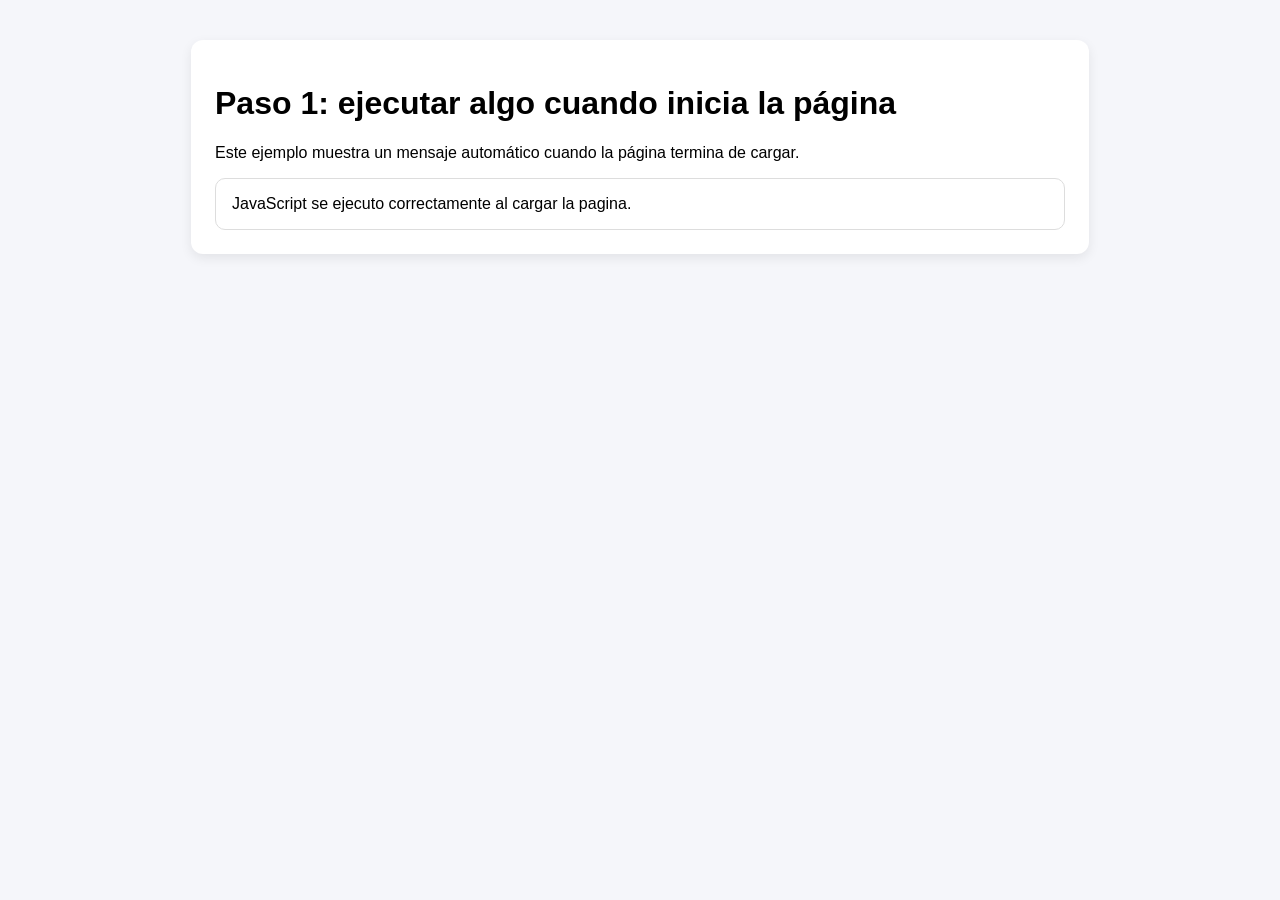
<file: 01_alert_inicial/index.html>
<!DOCTYPE html>
<html lang="es">
<head>
  <meta charset="UTF-8">
  <title>Paso 1 - Alert inicial</title>
  <link rel="stylesheet" href="style.css">
</head>
<body>
  <main>
    <h1>Paso 1: ejecutar algo cuando inicia la página</h1>
    <p>Este ejemplo muestra un mensaje automático cuando la página termina de cargar.</p>
    <div id="resultado" class="card">Esperando que JavaScript escriba aquí...</div>
  </main>
  <script src="app.js"></script>
</body>
</html>
</file>
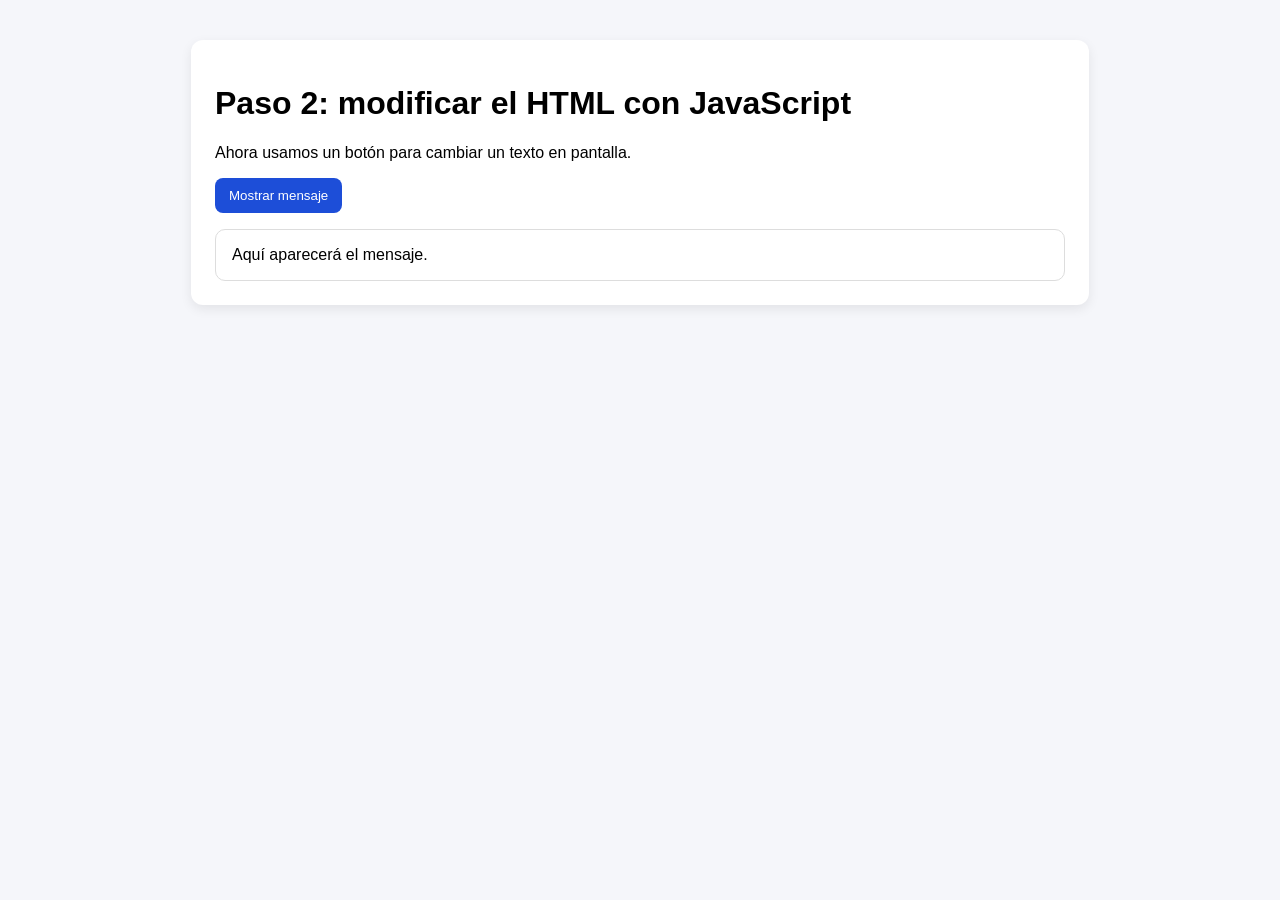
<file: 02_boton_y_dom/index.html>
<!DOCTYPE html>
<html lang="es">
<head>
  <meta charset="UTF-8">
  <title>Paso 2 - Botón y DOM</title>
  <link rel="stylesheet" href="style.css">
</head>
<body>
  <main>
    <h1>Paso 2: modificar el HTML con JavaScript</h1>
    <p>Ahora usamos un botón para cambiar un texto en pantalla.</p>
    <button id="btnMostrar">Mostrar mensaje</button>
    <div id="resultado" class="card">Aquí aparecerá el mensaje.</div>
  </main>
  <script src="app.js"></script>
</body>
</html>
</file>
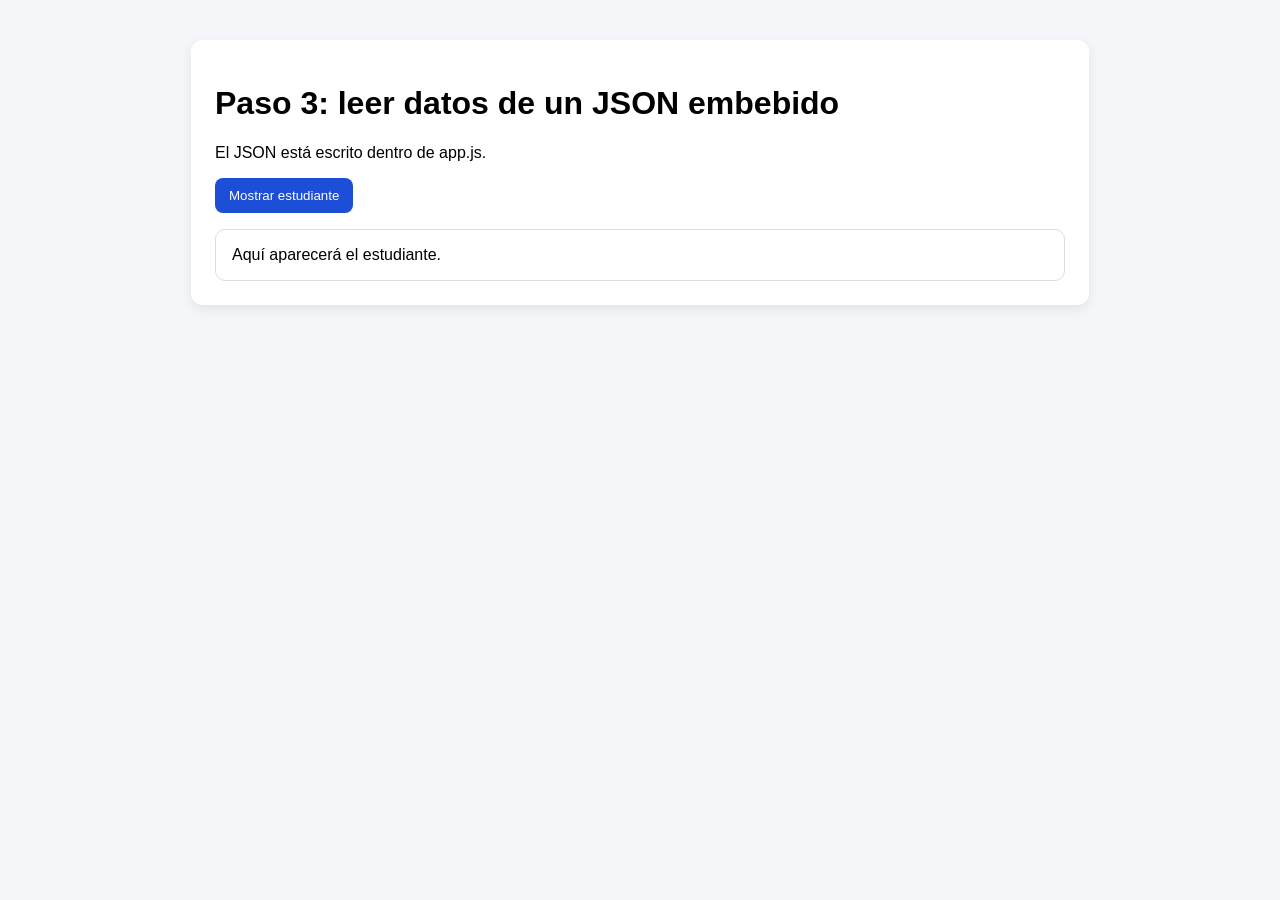
<file: 03_json_embebido/index.html>
<!DOCTYPE html>
<html lang="es">
<head>
  <meta charset="UTF-8">
  <title>Paso 3 - JSON embebido</title>
  <link rel="stylesheet" href="style.css">
</head>
<body>
  <main>
    <h1>Paso 3: leer datos de un JSON embebido</h1>
    <p>El JSON está escrito dentro de app.js.</p>
    <button id="btnMostrar">Mostrar estudiante</button>
    <div id="resultado" class="card">Aquí aparecerá el estudiante.</div>
  </main>
  <script src="app.js"></script>
</body>
</html>
</file>
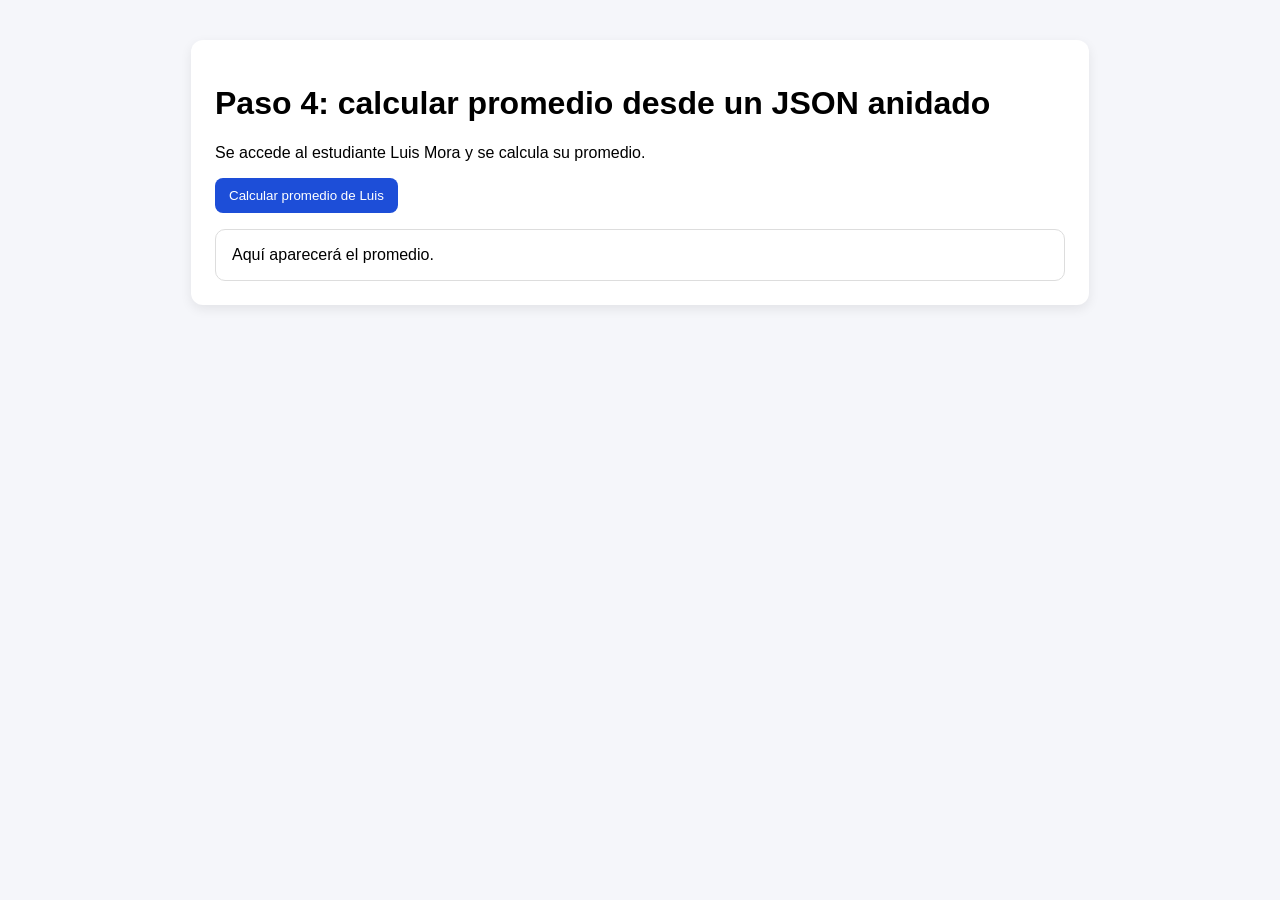
<file: 04_json_anidado_calculo/index.html>
<!DOCTYPE html>
<html lang="es">
<head>
  <meta charset="UTF-8">
  <title>Paso 4 - JSON anidado y cálculo</title>
  <link rel="stylesheet" href="style.css">
</head>
<body>
  <main>
    <h1>Paso 4: calcular promedio desde un JSON anidado</h1>
    <p>Se accede al estudiante Luis Mora y se calcula su promedio.</p>
    <button id="btnCalcular">Calcular promedio de Luis</button>
    <div id="resultado" class="card">Aquí aparecerá el promedio.</div>
  </main>
  <script src="app.js"></script>
</body>
</html>
</file>
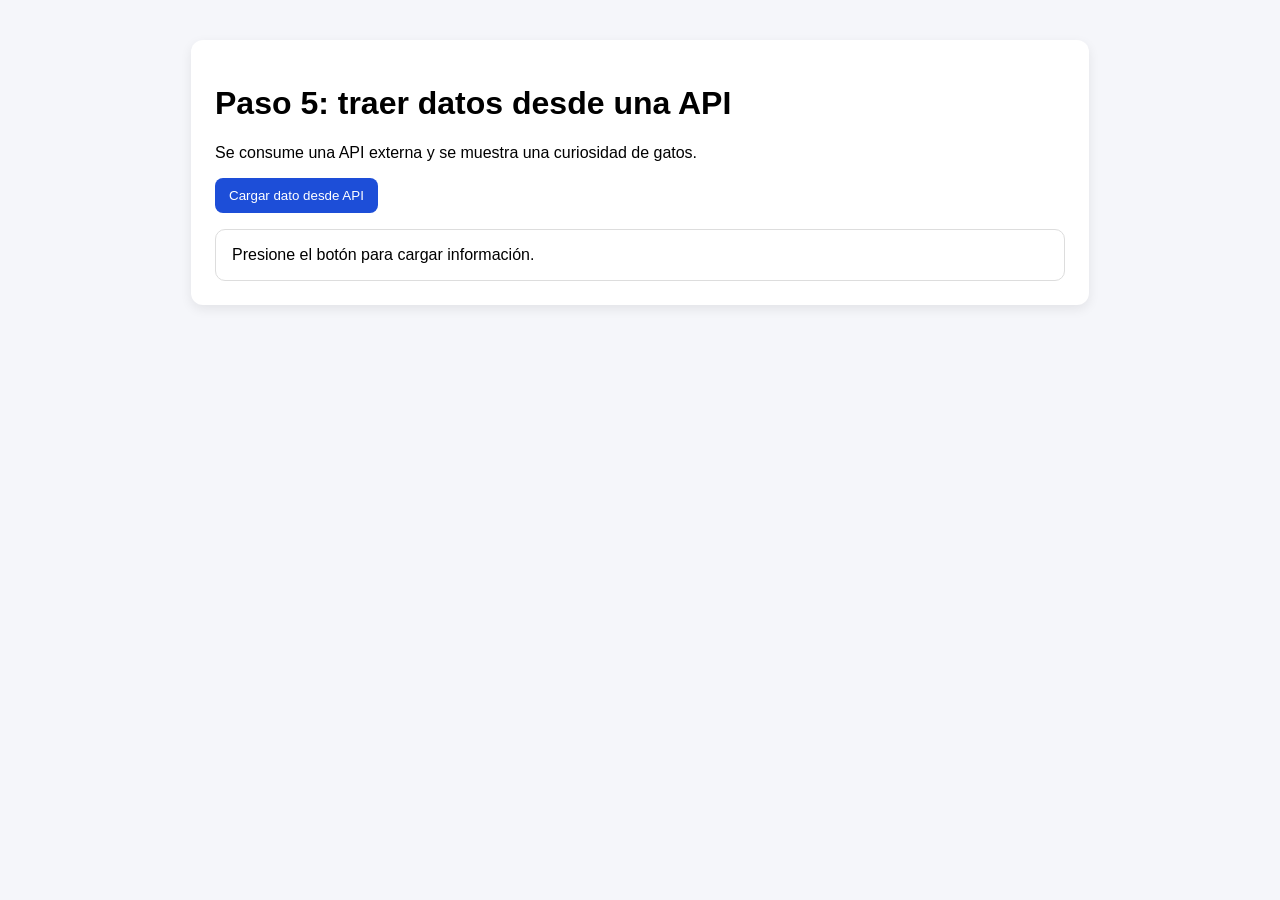
<file: 05_fetch_api_alert/index.html>
<!DOCTYPE html>
<html lang="es">
<head>
  <meta charset="UTF-8">
  <title>Paso 5 - Fetch API</title>
  <link rel="stylesheet" href="style.css">
</head>
<body>
  <main>
    <h1>Paso 5: traer datos desde una API</h1>
    <p>Se consume una API externa y se muestra una curiosidad de gatos.</p>
    <button id="btnCargar">Cargar dato desde API</button>
    <div id="resultado" class="card">Presione el botón para cargar información.</div>
  </main>
  <script src="app.js"></script>
</body>
</html>
</file>
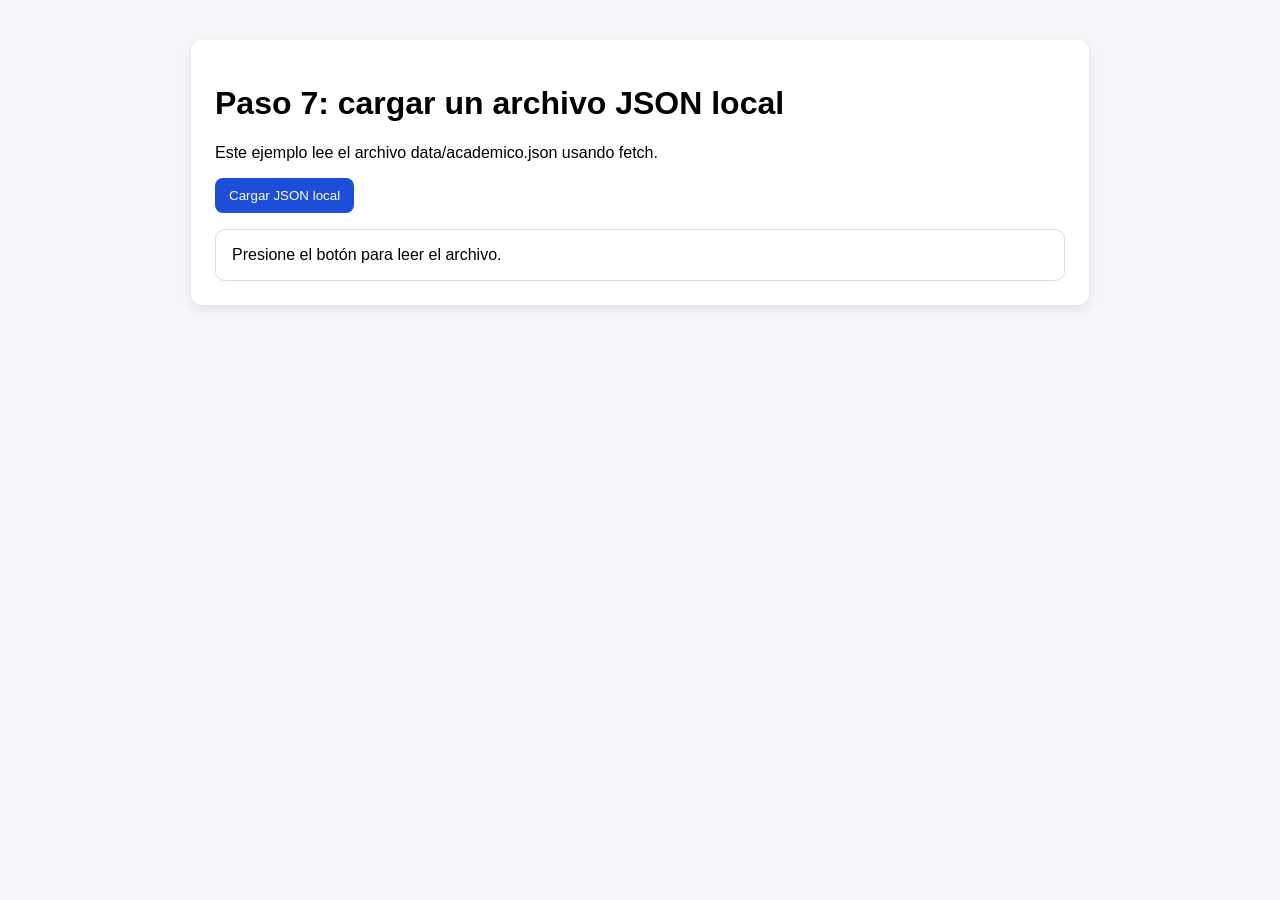
<file: 07_fetch_json_local/index.html>
<!DOCTYPE html>
<html lang="es">
<head>
  <meta charset="UTF-8">
  <title>Paso 7 - JSON local</title>
  <link rel="stylesheet" href="style.css">
</head>
<body>
  <main>
    <h1>Paso 7: cargar un archivo JSON local</h1>
    <p>Este ejemplo lee el archivo data/academico.json usando fetch.</p>
    <button id="btnCargar">Cargar JSON local</button>
    <div id="resultado" class="card">Presione el botón para leer el archivo.</div>
  </main>
  <script src="app.js"></script>
</body>
</html>
</file>
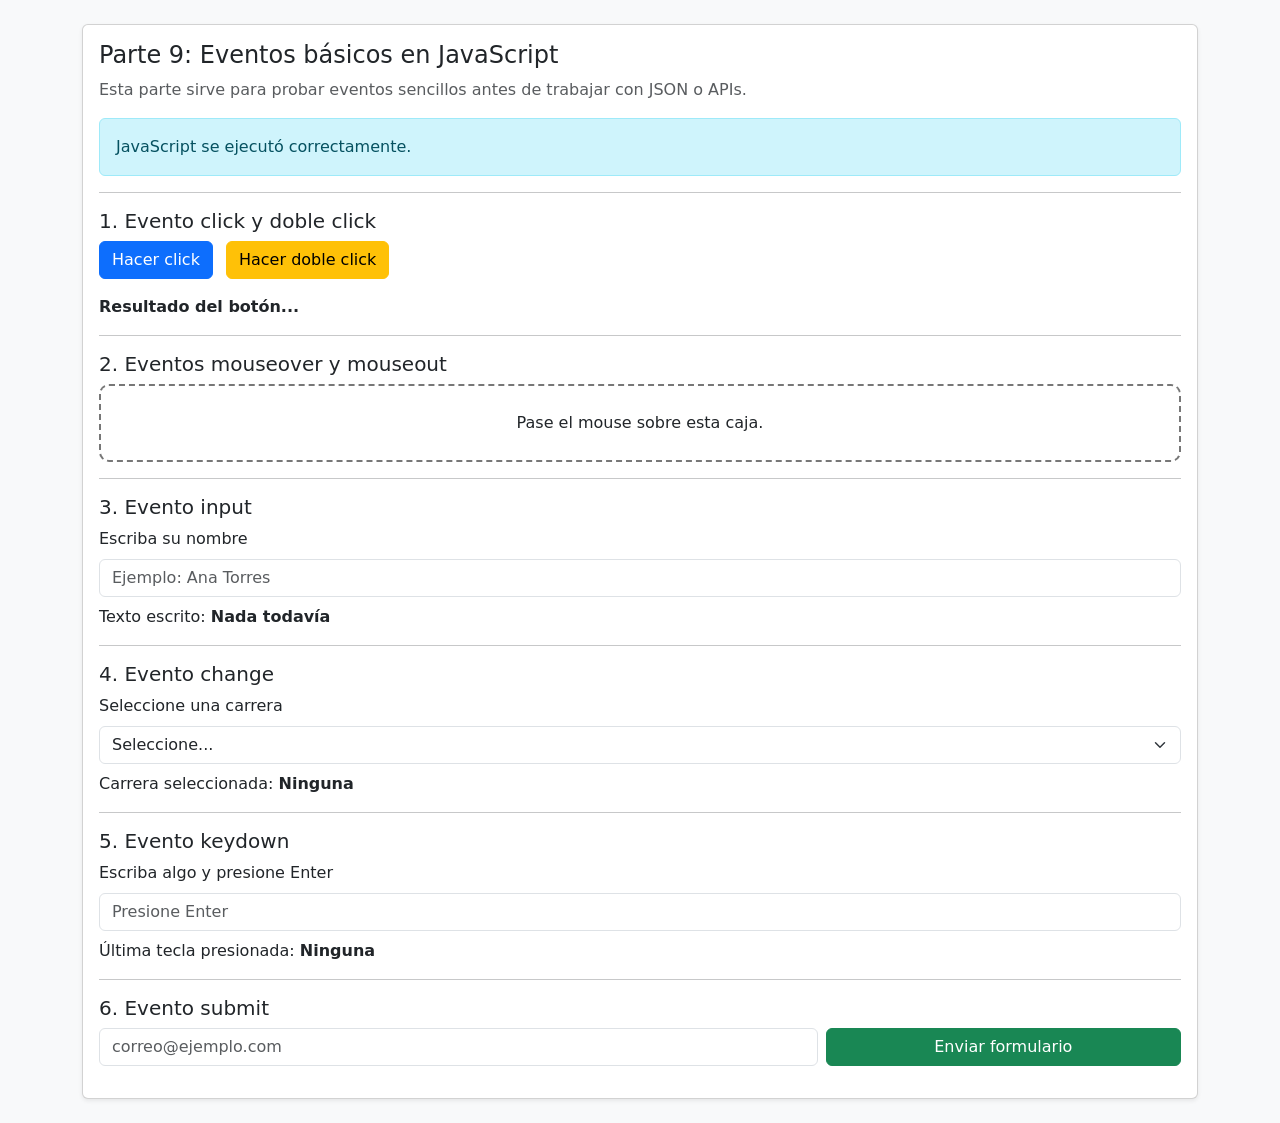
<file: 09_eventos_basicos/index.html>
<!DOCTYPE html>
<html lang="es">
<head>
  <meta charset="UTF-8">
  <meta name="viewport" content="width=device-width, initial-scale=1.0">
  <title>Parte 9 - Eventos básicos</title>
  <link href="https://cdn.jsdelivr.net/npm/bootstrap@5.3.3/dist/css/bootstrap.min.css" rel="stylesheet">
  <link rel="stylesheet" href="css/styles.css">
</head>
<body class="bg-light">

  <main class="container py-4">
    <section class="card shadow-sm">
      <div class="card-body">
        <h1 class="h4">Parte 9: Eventos básicos en JavaScript</h1>
        <p class="text-muted">
          Esta parte sirve para probar eventos sencillos antes de trabajar con JSON o APIs.
        </p>

        <div id="mensajeInicio" class="alert alert-info">
          Esperando que JavaScript se ejecute...
        </div>

        <hr>

        <h2 class="h5">1. Evento click y doble click</h2>
        <button id="btnClick" class="btn btn-primary me-2">Hacer click</button>
        <button id="btnDobleClick" class="btn btn-warning">Hacer doble click</button>

        <p id="resultadoClick" class="mt-3 fw-bold">Resultado del botón...</p>

        <hr>

        <h2 class="h5">2. Eventos mouseover y mouseout</h2>
        <div id="tarjetaMouse" class="caja-evento">
          Pase el mouse sobre esta caja.
        </div>

        <hr>

        <h2 class="h5">3. Evento input</h2>
        <label for="nombre" class="form-label">Escriba su nombre</label>
        <input id="nombre" type="text" class="form-control" placeholder="Ejemplo: Ana Torres">
        <p class="mt-2">Texto escrito: <strong id="textoEscrito">Nada todavía</strong></p>

        <hr>

        <h2 class="h5">4. Evento change</h2>
        <label for="carrera" class="form-label">Seleccione una carrera</label>
        <select id="carrera" class="form-select">
          <option value="">Seleccione...</option>
          <option value="Tecnologías de la Información">Tecnologías de la Información</option>
          <option value="Software">Software</option>
          <option value="Sistemas">Sistemas</option>
        </select>
        <p class="mt-2">Carrera seleccionada: <strong id="carreraSeleccionada">Ninguna</strong></p>

        <hr>

        <h2 class="h5">5. Evento keydown</h2>
        <label for="buscador" class="form-label">Escriba algo y presione Enter</label>
        <input id="buscador" type="text" class="form-control" placeholder="Presione Enter">
        <p class="mt-2">Última tecla presionada: <strong id="teclaPresionada">Ninguna</strong></p>

        <hr>

        <h2 class="h5">6. Evento submit</h2>
        <form id="formularioDemo" class="row g-2">
          <div class="col-md-8">
            <input id="correo" type="email" class="form-control" placeholder="correo@ejemplo.com">
          </div>
          <div class="col-md-4">
            <button class="btn btn-success w-100" type="submit">Enviar formulario</button>
          </div>
        </form>
        <p id="resultadoFormulario" class="mt-2 fw-bold"></p>
      </div>
    </section>
  </main>

  <script src="js/app.js"></script>
</body>
</html>
</file>
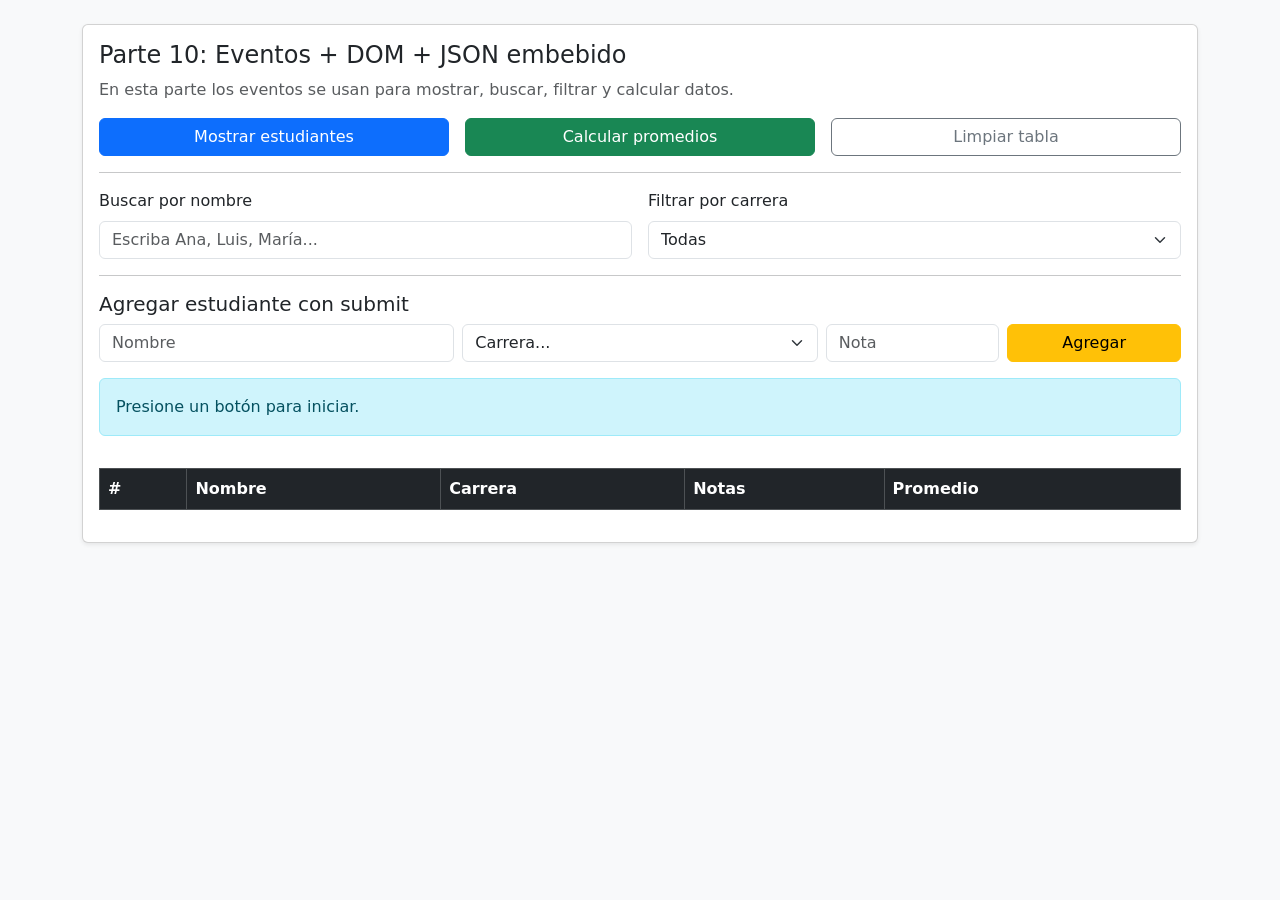
<file: 10_eventos_dom_json/index.html>
<!DOCTYPE html>
<html lang="es">
<head>
  <meta charset="UTF-8">
  <meta name="viewport" content="width=device-width, initial-scale=1.0">
  <title>Parte 10 - Eventos, DOM y JSON</title>
  <link href="https://cdn.jsdelivr.net/npm/bootstrap@5.3.3/dist/css/bootstrap.min.css" rel="stylesheet">
  <link rel="stylesheet" href="css/styles.css">
</head>
<body class="bg-light">

  <main class="container py-4">
    <section class="card shadow-sm">
      <div class="card-body">
        <h1 class="h4">Parte 10: Eventos + DOM + JSON embebido</h1>
        <p class="text-muted">
          En esta parte los eventos se usan para mostrar, buscar, filtrar y calcular datos.
        </p>

        <div class="row g-3">
          <div class="col-md-4">
            <button id="btnMostrar" class="btn btn-primary w-100">Mostrar estudiantes</button>
          </div>
          <div class="col-md-4">
            <button id="btnPromedios" class="btn btn-success w-100">Calcular promedios</button>
          </div>
          <div class="col-md-4">
            <button id="btnLimpiar" class="btn btn-outline-secondary w-100">Limpiar tabla</button>
          </div>
        </div>

        <hr>

        <div class="row g-3">
          <div class="col-md-6">
            <label for="buscador" class="form-label">Buscar por nombre</label>
            <input id="buscador" type="text" class="form-control" placeholder="Escriba Ana, Luis, María...">
          </div>
          <div class="col-md-6">
            <label for="filtroCarrera" class="form-label">Filtrar por carrera</label>
            <select id="filtroCarrera" class="form-select">
              <option value="">Todas</option>
              <option value="Tecnologías de la Información">Tecnologías de la Información</option>
              <option value="Software">Software</option>
              <option value="Sistemas">Sistemas</option>
            </select>
          </div>
        </div>

        <hr>

        <h2 class="h5">Agregar estudiante con submit</h2>
        <form id="formEstudiante" class="row g-2">
          <div class="col-md-4">
            <input id="nuevoNombre" type="text" class="form-control" placeholder="Nombre">
          </div>
          <div class="col-md-4">
            <select id="nuevaCarrera" class="form-select">
              <option value="">Carrera...</option>
              <option value="Tecnologías de la Información">Tecnologías de la Información</option>
              <option value="Software">Software</option>
              <option value="Sistemas">Sistemas</option>
            </select>
          </div>
          <div class="col-md-2">
            <input id="nuevaNota" type="number" class="form-control" placeholder="Nota" min="0" max="20">
          </div>
          <div class="col-md-2">
            <button class="btn btn-warning w-100" type="submit">Agregar</button>
          </div>
        </form>

        <div id="mensaje" class="alert alert-info mt-3">
          Presione un botón para iniciar.
        </div>

        <div class="table-responsive">
          <table class="table table-striped table-bordered mt-3">
            <thead class="table-dark">
              <tr>
                <th>#</th>
                <th>Nombre</th>
                <th>Carrera</th>
                <th>Notas</th>
                <th>Promedio</th>
              </tr>
            </thead>
            <tbody id="cuerpoTabla"></tbody>
          </table>
        </div>
      </div>
    </section>
  </main>

  <script src="js/app.js"></script>
</body>
</html>
</file>
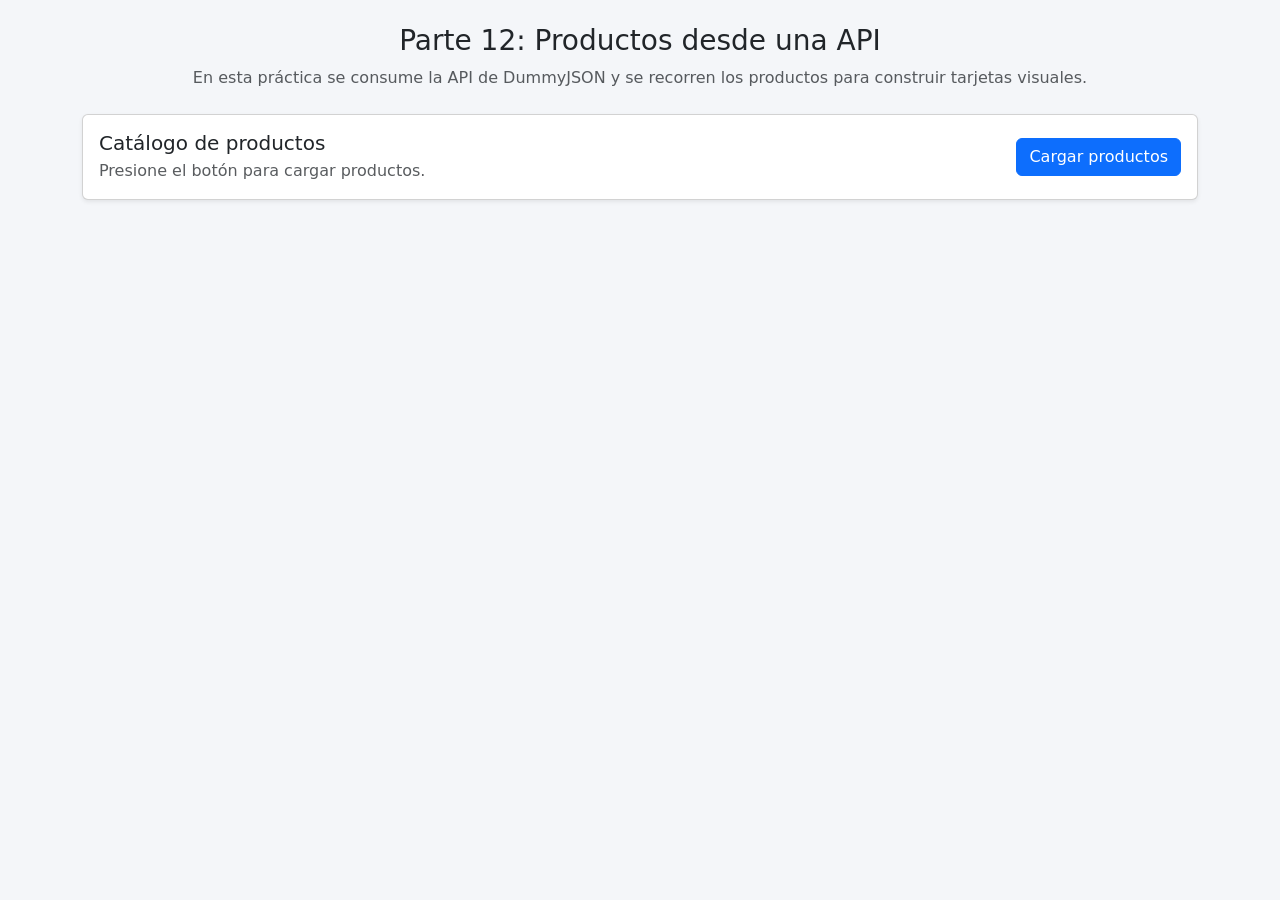
<file: 12_dummyjson_productos/index.html>
<!DOCTYPE html>
<html lang="es">
<head>
  <meta charset="UTF-8">
  <meta name="viewport" content="width=device-width, initial-scale=1.0">
  <title>Parte 12 - Productos desde DummyJSON</title>

  <!-- Bootstrap se usa solo para que las tarjetas se vean bien sin escribir demasiado CSS. -->
  <link href="https://cdn.jsdelivr.net/npm/bootstrap@5.3.3/dist/css/bootstrap.min.css" rel="stylesheet">

  <!-- Estilos propios del ejemplo. -->
  <link rel="stylesheet" href="css/style.css">
</head>
<body>
  <main class="container py-4">
    <section class="text-center mb-4">
      <h1 class="h3">Parte 12: Productos desde una API</h1>
      <p class="text-muted">
        En esta práctica se consume la API de DummyJSON y se recorren los productos para construir tarjetas visuales.
      </p>
    </section>

    <section class="card shadow-sm mb-4">
      <div class="card-body d-flex flex-column flex-md-row gap-3 justify-content-between align-items-md-center">
        <div>
          <h2 class="h5 mb-1">Catálogo de productos</h2>
          <p class="mb-0 text-muted" id="estadoCarga">Presione el botón para cargar productos.</p>
        </div>

        <button id="btnCargarProductos" class="btn btn-primary">
          Cargar productos
        </button>
      </div>
    </section>

    <!-- Aquí JavaScript va a insertar las tarjetas de productos. -->
    <section id="contenedorProductos" class="row g-4"></section>
  </main>

  <script src="js/app.js"></script>
</body>
</html>
</file>
<file: 01_alert_inicial/style.css>
body { font-family: Arial, sans-serif; background: #f5f6fa; margin: 0; }
main { max-width: 850px; margin: 40px auto; background: white; padding: 24px; border-radius: 12px; box-shadow: 0 4px 12px rgba(0,0,0,.08); }
button { padding: 10px 14px; border: 0; border-radius: 8px; cursor: pointer; }
.card { border: 1px solid #ddd; border-radius: 10px; padding: 16px; margin-top: 16px; }
img { max-width: 280px; border-radius: 12px; display: block; margin-top: 12px; }
pre { background: #111827; color: #e5e7eb; padding: 14px; border-radius: 8px; overflow:auto; }
table { width: 100%; border-collapse: collapse; margin-top: 15px; }
th, td { border: 1px solid #ddd; padding: 8px; text-align: left; }
th { background: #f0f0f0; }
</file>
<file: 02_boton_y_dom/style.css>
body { font-family: Arial, sans-serif; background: #f5f6fa; margin: 0; }
main { max-width: 850px; margin: 40px auto; background: white; padding: 24px; border-radius: 12px; box-shadow: 0 4px 12px rgba(0,0,0,.08); }
button { padding: 10px 14px; border: 0; border-radius: 8px; cursor: pointer; background: #1d4ed8; color: white; }
button:hover { background: #123f9c; }
.card { border: 1px solid #ddd; border-radius: 10px; padding: 16px; margin-top: 16px; }
</file>
<file: 03_json_embebido/style.css>
body { font-family: Arial, sans-serif; background: #f5f6fa; margin: 0; }
main { max-width: 850px; margin: 40px auto; background: white; padding: 24px; border-radius: 12px; box-shadow: 0 4px 12px rgba(0,0,0,.08); }
button { padding: 10px 14px; border: 0; border-radius: 8px; cursor: pointer; background: #1d4ed8; color: white; }
button:hover { background: #123f9c; }
.card { border: 1px solid #ddd; border-radius: 10px; padding: 16px; margin-top: 16px; }
</file>
<file: 04_json_anidado_calculo/style.css>
body { font-family: Arial, sans-serif; background: #f5f6fa; margin: 0; }
main { max-width: 850px; margin: 40px auto; background: white; padding: 24px; border-radius: 12px; box-shadow: 0 4px 12px rgba(0,0,0,.08); }
button { padding: 10px 14px; border: 0; border-radius: 8px; cursor: pointer; background: #1d4ed8; color: white; }
button:hover { background: #123f9c; }
.card { border: 1px solid #ddd; border-radius: 10px; padding: 16px; margin-top: 16px; }
</file>
<file: 05_fetch_api_alert/style.css>
body { font-family: Arial, sans-serif; background: #f5f6fa; margin: 0; }
main { max-width: 850px; margin: 40px auto; background: white; padding: 24px; border-radius: 12px; box-shadow: 0 4px 12px rgba(0,0,0,.08); }
button { padding: 10px 14px; border: 0; border-radius: 8px; cursor: pointer; background: #1d4ed8; color: white; }
button:hover { background: #123f9c; }
.card { border: 1px solid #ddd; border-radius: 10px; padding: 16px; margin-top: 16px; }
img { max-width: 280px; border-radius: 12px; display: block; margin-top: 12px; }
</file>
<file: 07_fetch_json_local/style.css>
body { font-family: Arial, sans-serif; background: #f5f6fa; margin: 0; }
main { max-width: 850px; margin: 40px auto; background: white; padding: 24px; border-radius: 12px; box-shadow: 0 4px 12px rgba(0,0,0,.08); }
button { padding: 10px 14px; border: 0; border-radius: 8px; cursor: pointer; background: #1d4ed8; color: white; }
button:hover { background: #123f9c; }
.card { border: 1px solid #ddd; border-radius: 10px; padding: 16px; margin-top: 16px; }
pre { background: #111827; color: #e5e7eb; padding: 14px; border-radius: 8px; overflow: auto; }
</file>
<file: 09_eventos_basicos/css/styles.css>
.caja-evento {
  border: 2px dashed #777;
  border-radius: 10px;
  padding: 25px;
  text-align: center;
  background-color: white;
  transition: 0.3s;
}

.caja-evento.activa {
  background-color: #d1e7dd;
  border-color: #198754;
  transform: scale(1.02);
}
</file>
<file: 10_eventos_dom_json/css/styles.css>
body {
  min-height: 100vh;
}

.nota-alta {
  font-weight: bold;
}
</file>
<file: 12_dummyjson_productos/css/style.css>
body {
  background-color: #f4f6f9;
}

.producto-img {
  height: 180px;
  object-fit: contain;
  background-color: #ffffff;
  padding: 12px;
}

.producto-card {
  height: 100%;
}

.producto-descripcion {
  min-height: 72px;
}
</file>
